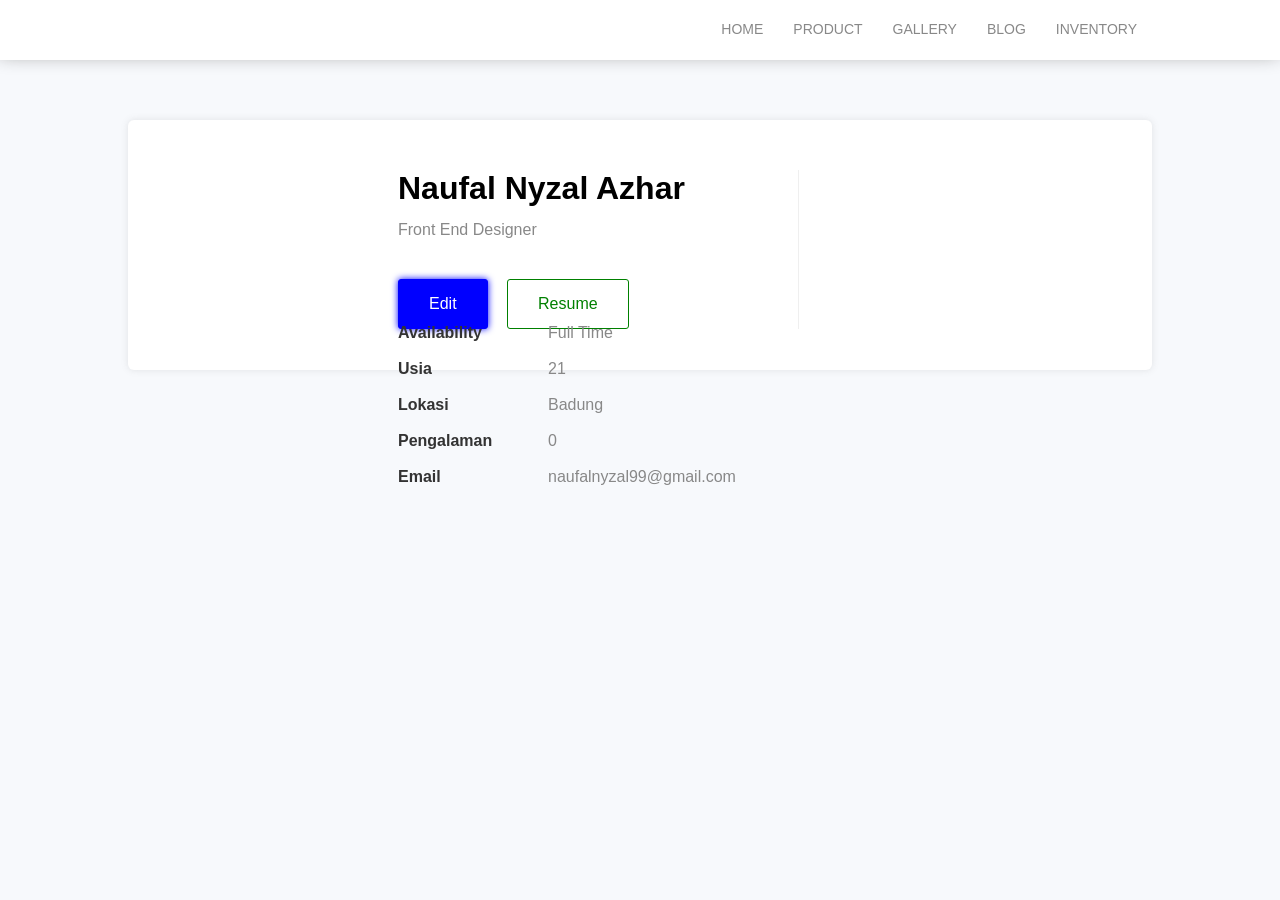
<file: sesi 7/tm6projects/index.html>
<!DOCTYPE html>
<html>
    <head>
        <title>Profil Saya</title>
        <meta name="viewport" content="width=device-width, initial-scale=1.0">
        <link rel="stylesheet" href="asset/css/styleVALUEJS.css">
    </head>
      <!-- 1Untuk mengisi perubahan pada form, maka akan bisa diterapkan pada form. 
           Mengubah Button Contact menjadi Button Edit
           hal 1 : memberikan identitas pada setiap Komponen pada script HTML Kita
           jadi setiap komponen kita berikan nama/id supaya lebih mudah untuk mengubah nanti. 
       -->
    <body>
        <nav>
            <div class="menu-mobile">
                 <!-- 2tambahkan -->
                <a href="#" onclick="showMenu()">menu</a>
            </div>
            <ul id="menu">
                <li><a href="/">HOME</a></li>
                <li><a href="#">PRODUCT</a></li>
                <li><a href="#">GALLERY</a></li>
                <li><a href="#">BLOG</a></li>
                <li><a href="#">INVENTORY</a></li>
            </ul>
        </nav>

        <section id="box-profile">
            <div class="img-profile">
                <div class="photo" style="background-image: url(file:///Users/swijaya/Downloads/WFDB2/portfoliotm6/asset/image/download.jpeg)">
                </div>
            </div>
            <div class="description">
                <!-- 2Pada bagian Nama tambahkan atribut ID. penting mudah diingat dan dipahami!! 
                kemudian pada roles kasih nama prole, lalu 
                pada button contact ubah nama menjadi EDIT lalu value pada ahref tambahkan inputform, 
                save - debug 
                pada saat klik edit akan mengarah ke form input.

                next

                kita kasih atribut onclick=editForm pada button edit 

                -->
                <h1 id="pName">Naufal Nyzal Azhar</h1>
                <p id="pRole">Front End Designer</p>
                <a href="#input-form" class="button bg-blue" onclick="editForm()">Edit</a>
                <a href="#" class="button border-green">Resume</a>
            </div>
            <!-- 3Pada komponent class information tambahkan juga 
                 A. id="pAvailable" pada text-gray
                 B. id="pAvailable" pada text-gray
                 C. id="pAvailable" pada text-gray
                 D. id="pAvailable" pada text-gray

                 Pada section Inputform kita tambahka juga masing2 input id 
                 A. input id=inpname
                 A. input id=inprole
                 A. input id=inpavailability
                 A. input id=inpage
                 A. input id=inplocation
                 A. input id=inpyears
                 A. input id=inpemail

                 pada tombol submit tambahkan onclik dengan function simpanform

                 save.

                -->
            <div class="information">
                <div class="data">
                    <p class="field">Availability</p>
                    <p id="pAvailable" class="text-gray">Full Time</p>
                </div>
                <div class="data">
                    <p class="field">Usia</p>
                    <p id="pAge" class="text-gray">21</p>
                </div>
                <div class="data">
                    <p class="field">Lokasi</p>
                    <p id="pLocation" class="text-gray">Badung</p>
                </div>
                <div class="data">
                    <p class="field">Pengalaman</p>
                    <p id="pExperience" class="text-gray">0</p>
                </div>
                <div class="data">
                    <p class="field">Email</p>
                    <p id="pEmail" class="text-gray">naufalnyzal99@gmail.com</p>
                </div>
            </div>
        </section>

        <section id="input-form">
            <form method="#" action="#">
                <div class="form">
                    <label>Nama</label>
                    <input id="inpName" type="text" name="nama" placeholder="masukkan nama anda">
                </div>   
                <div class="form">
                    <label>Role</label>
                    <input id="inpRole" type="text" name="role">
                </div>  
                <div class="form">
                    <label>Availability</label>
                    <input id="inpAvailability" type="text" name="Availability">
                </div>  
                <div class="form">
                    <label>Usia</label>
                    <input id="inpUsia" type="number" name="usia">
                </div>  
                <div class="form">
                    <label>Lokasi</label>
                    <input id="inpLokasi" type="text" name="lokasi">
                </div>  
                <div class="form">
                    <label>Years Experience</label>
                    <input id="inpYears" type="number" name="experience">
                </div>  
                <div class="form">
                    <label>Email</label>
                    <input id="inpEmail" type="email" name="email">
                </div>            
                <div class="form">
                    <input onclick="simpanForm()" type="submit" name="submit" value="SUBMIT" class="bg-green">
                </div>
            </form>            
        </section>

         <!-- 4Pertama kita buat sebuah variabel formenu mengarah ke id inputform.
            kemudian formenu kita panggil , kita ubah dan style dan display menjadi none.
            lalu save - debug
            "Halaman Form Hilang" 138-139

            5Fungsiberikutnya seperti editform line144-157 dan simpanform line148-150
            EditForm
            buat logika pada code menggunakan if dg kondisi awal
            formMenu style displaynya none maka akan diubah jadi block, selain itu pada else
            maka tampilannya tetap none.
            simpan - debug

            6Selanjutnya pada line 164 - 172menampilkan nama masuk dalam form nama dsterusnya. 
            caranya buat sebuah variable name kita ambil value dengan id yang sudah didefinisikan tadi cth pName, kemudian ambil innerhtml nya lalu
            pada bagian input nama pada form dg nama id InpName. document.getelementby id
            lalu ubah value menjadi name yang berasal dari variable yang sudah dibuat diatas. 
            save - debug

            QUIZ = lakukan untuk file selanjutnya. 
            save-debug.
        -->


        <script>
            var formMenu = document.getElementById("input-form");
            formMenu.style.display="none";
            
            function editForm(){
                if(formMenu.style.display === "none"){
                    formMenu.style.display = "block";
                }else{
                    formMenu.style.display = "none";
                }

                var name = document.getElementById("pName").innerHTML;
                var role = document.getElementById("pRole").innerHTML;
                var available = document.getElementById("pAvailable").innerHTML;
                var usia = document.getElementById("pAge").innerHTML;
                var lokasi = document.getElementById("pLocation").innerHTML;
                var experience= document.getElementById("pExperience").innerHTML;
                var email = document.getElementById("pEmail").innerHTML;

                document.getElementById("inpName").value=name;
                document.getElementById("inpRole").value=role;
                document.getElementById("inpAvailability").value=available;
                document.getElementById("inpUsia").value=usia;
                document.getElementById("inpLokasi").value=lokasi;
                document.getElementById("inpYears").value=experience;
                document.getElementById("inpEmail").value=email;

            }
            
            function simpanForm(){

            }

            function showMenu()
            {
                var menu = document.getElementById("menu");
                var box = document.getElementById("box-profile");

                if(menu.style.display === "block"){
                    menu.style.display = "none";
                    box.style.paddingTop = "0px";
                }else{
                    menu.style.display = "block";
                    box.style.paddingTop = "125px";
                }
            }
        </script>







    </body>
</html>
</file>
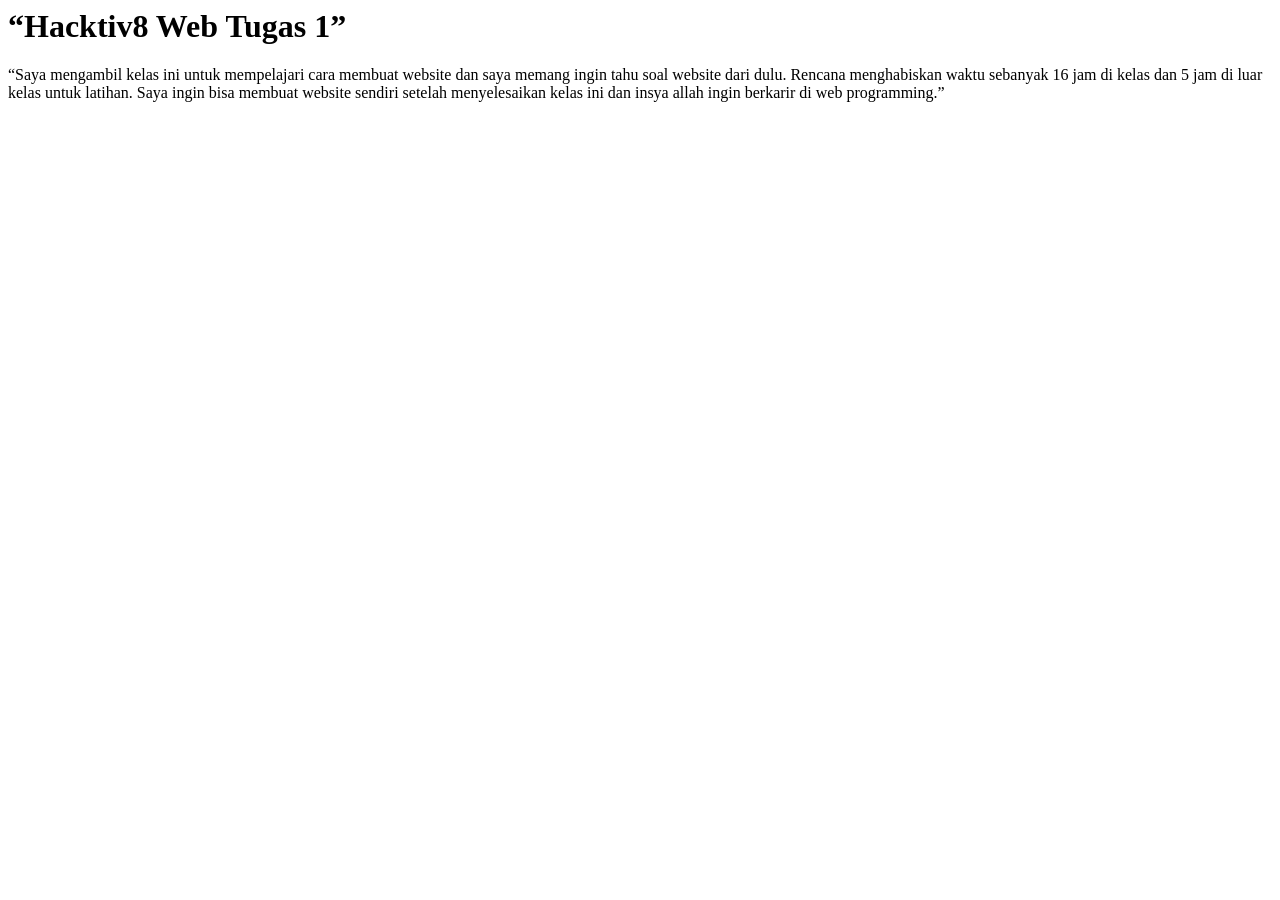
<file: sesi 1/tugas1.html>
<html></html>
<head></head>
<title> Naufal Nyzal Azhar </title>
<body></body> 
<h1> “Hacktiv8 Web Tugas 1” </h1>
<p>“Saya mengambil kelas ini untuk mempelajari cara membuat website dan saya memang ingin tahu soal website dari dulu.
    Rencana menghabiskan waktu sebanyak 16 jam di kelas dan 5 jam di
    luar kelas untuk latihan. Saya ingin bisa membuat website sendiri
    setelah menyelesaikan kelas ini dan insya allah ingin berkarir di web programming.”</p>
</file>
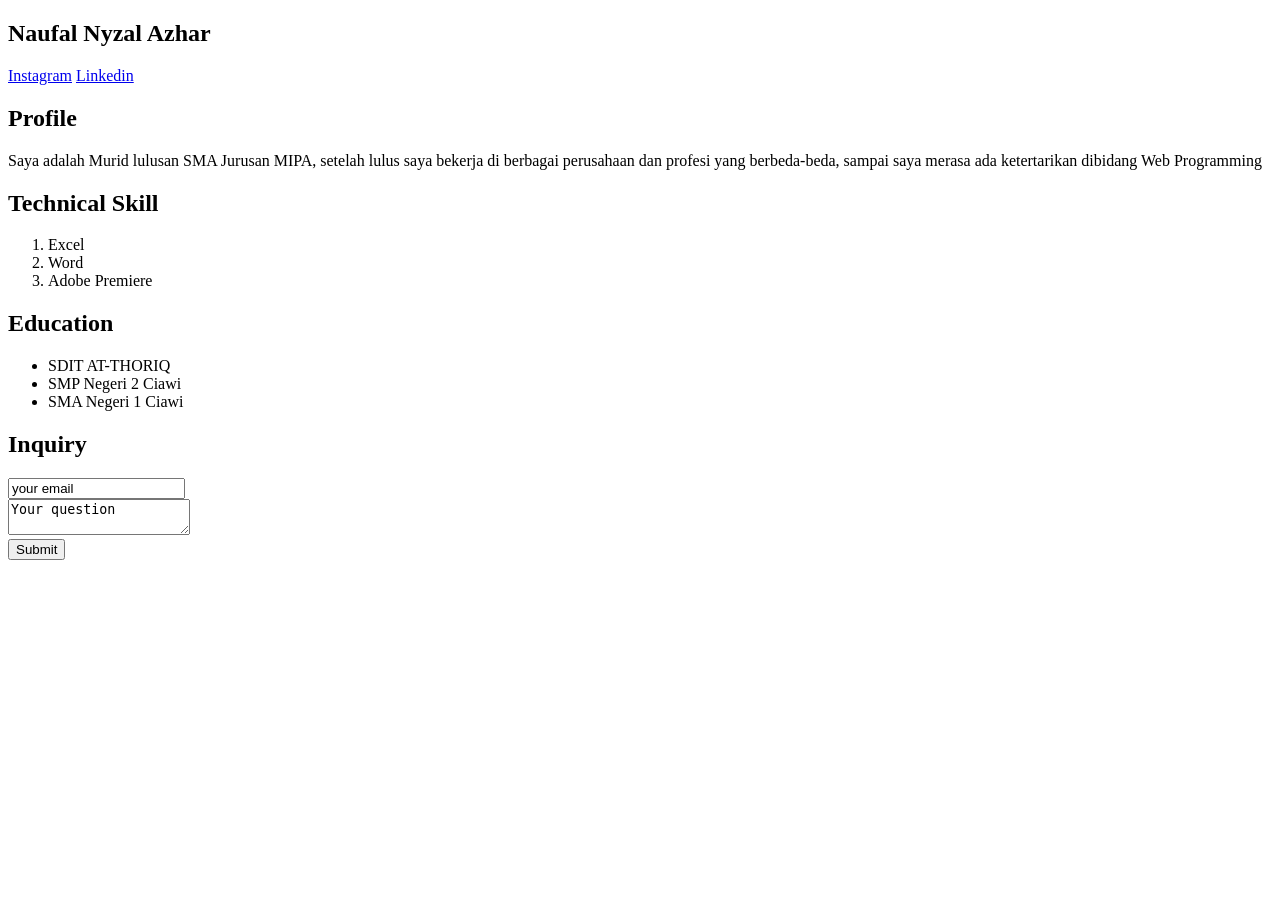
<file: sesi 2/tugas2.html>
<!DOCTYPE html>
<html lang="en">
<head>
  <meta charset="UTF-8">
  <meta http-equiv="X-UA-Compatible" content="IE=edge">
  <meta name="viewport" content="width=device-width, initial-scale=1.0">
  <title>
     Naufal Nyzal Azhar
  </title>
</head>
<body>
  <div id="name">
    <h2>Naufal Nyzal Azhar</h2>
  </div>

  <div id="social-media">
    <a href=,https://www.instagram.com/naufalnyzal`>Instagram</a>
    <a href=,https://www.linkedin.com/in/naufal-nyzal-azhar-b1718b261/`>Linkedin</a>
    
  </div>

  <div id="profile">
    <h2>Profile</h2>
    Saya adalah Murid lulusan SMA Jurusan MIPA, setelah lulus saya bekerja di berbagai perusahaan dan profesi yang berbeda-beda, sampai saya merasa ada ketertarikan dibidang Web Programming 
  </div>

  <div id="technical-skill">
    <h2>Technical Skill</h2>
    <ol>
      <li>Excel</li>
      <li>Word</li>
      <li>Adobe Premiere</li>
    </ol>
    
  </div>

  <div id="education">
    <h2>Education</h2>
    <ul>
    <li>SDIT AT-THORIQ</li>
    <li>SMP Negeri 2 Ciawi</li>
    <li>SMA Negeri 1 Ciawi</li>
    </ul>
  </div>

  <div id="contact-me">
    <h2>Inquiry</h2>
    <input type="text name="nama" value="your email"><br>
    <textarea name ="your question" value="your question" input type="text name="nama" value="your question">Your question</textarea>
  </div>
<input type="submit" value="Submit">
</body>
</html>
</file>
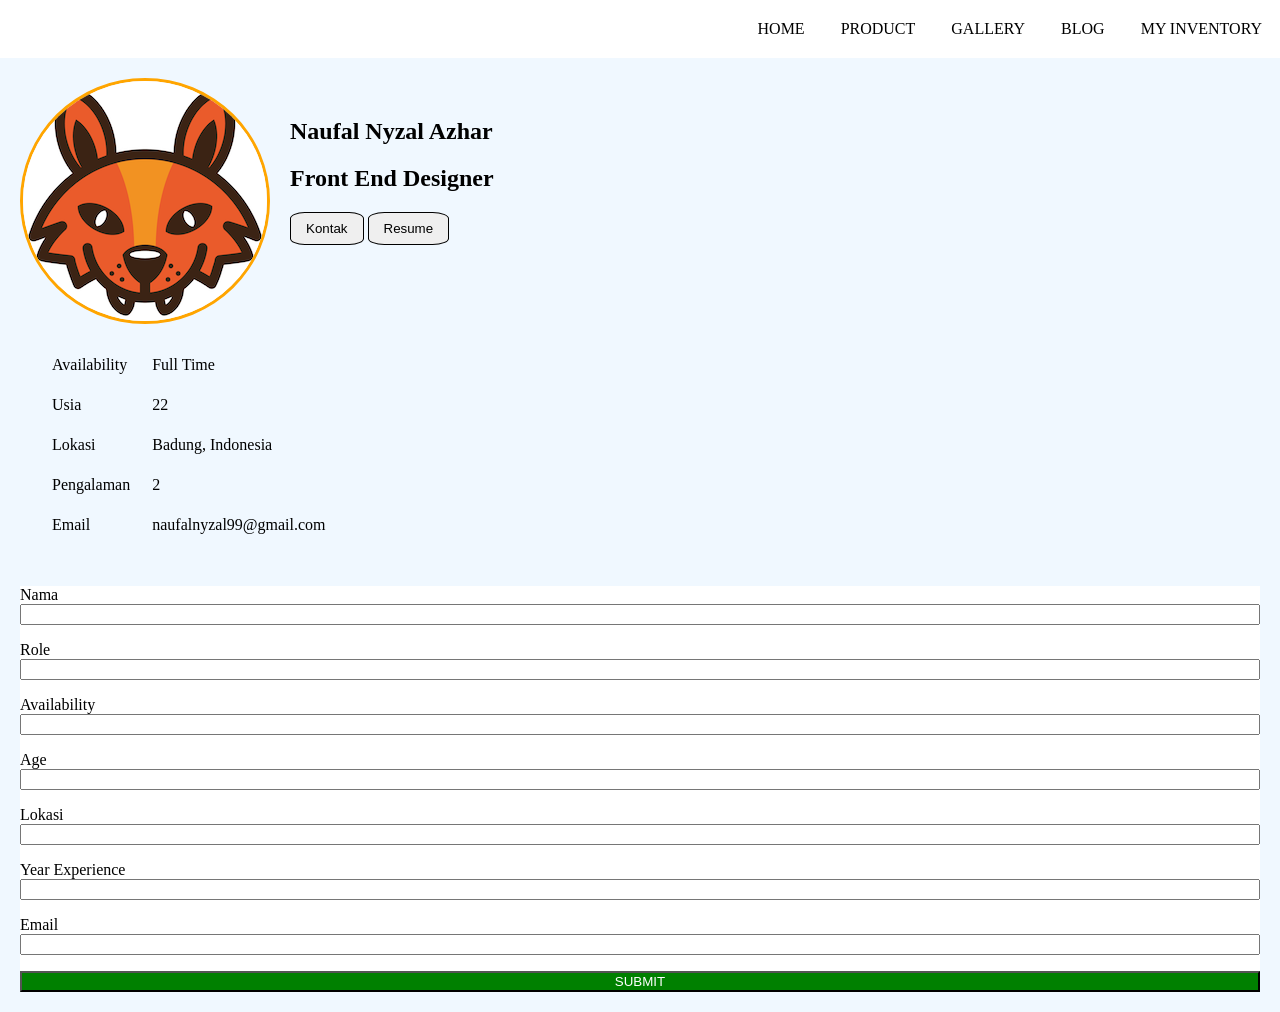
<file: sesi 3/tugas3.html>
<html>
    <head>
        <title>Portfolio</title>
        <link rel="stylesheet" href="tugas3.css">
    </head>

    <body>
        <nav>
            <ul>
                <li><a href="#">home</a></li>
                <li><a href="#">product</a></li>
                <li><a href="#">gallery</a></li>
                <li><a href="#">blog</a></li>
                <li><a href="#">my inventory</a></li>
            </ul>
        </nav>

        <section>
            <div id="profile">
                <div class="profile-photo">
                    <img src="hacktiv8.png" alt="foto profil">
                </div>
                <div class="profile-text">
                    <h1>Naufal Nyzal Azhar</h1>
                    <h2>Front End Designer</h2>
                    <div class="action">
                        <button>Kontak</button>
                        <button>Resume</button>
                    </div>
                </div>
            </div>

            <div id="detail">
                <table>
                    <tr>
                        <td>Availability</td>
                        <td>Full Time</td>
                    </tr>
                    <tr>
                        <td>Usia</td>
                        <td>22</td>
                    </tr>
                    <tr>
                        <td>Lokasi</td>
                        <td>Badung, Indonesia</td>
                    </tr>
                    <tr>
                        <td>Pengalaman</td>
                        <td>2</td>
                    </tr>
                    <tr>
                        <td>Email</td>
                        <td>naufalnyzal99@gmail.com</td>
                    </tr>
                </table>
            </div>
        </section>

        <section>
            <form action="return false;">
                <div>
                    <label for="nama">Nama</label>
                    <br>
                    <input type="text">
                </div>
                <div>
                    <label for="role">Role</label>
                    <br>
                    <input type="text">
                </div>
                <div>
                    <label for="availability">Availability</label>
                    <br>
                    <input type="text">
                </div>
                <div>
                    <label for="age">Age</label>
                    <br>
                    <input type="number">
                </div>
                <div>
                    <label for="lokasi">Lokasi</label>
                    <br>
                    <input type="text">
                </div>
                <div>
                    <label for="experience">Year Experience</label>
                    <br>
                    <input type="number">
                </div>
                <div>
                    <label for="email">Email</label>
                    <br>
                    <input type="email">
                </div>

                <input type="submit" value="SUBMIT">
            </form>
        </section>

    </body>
</html>
</file>
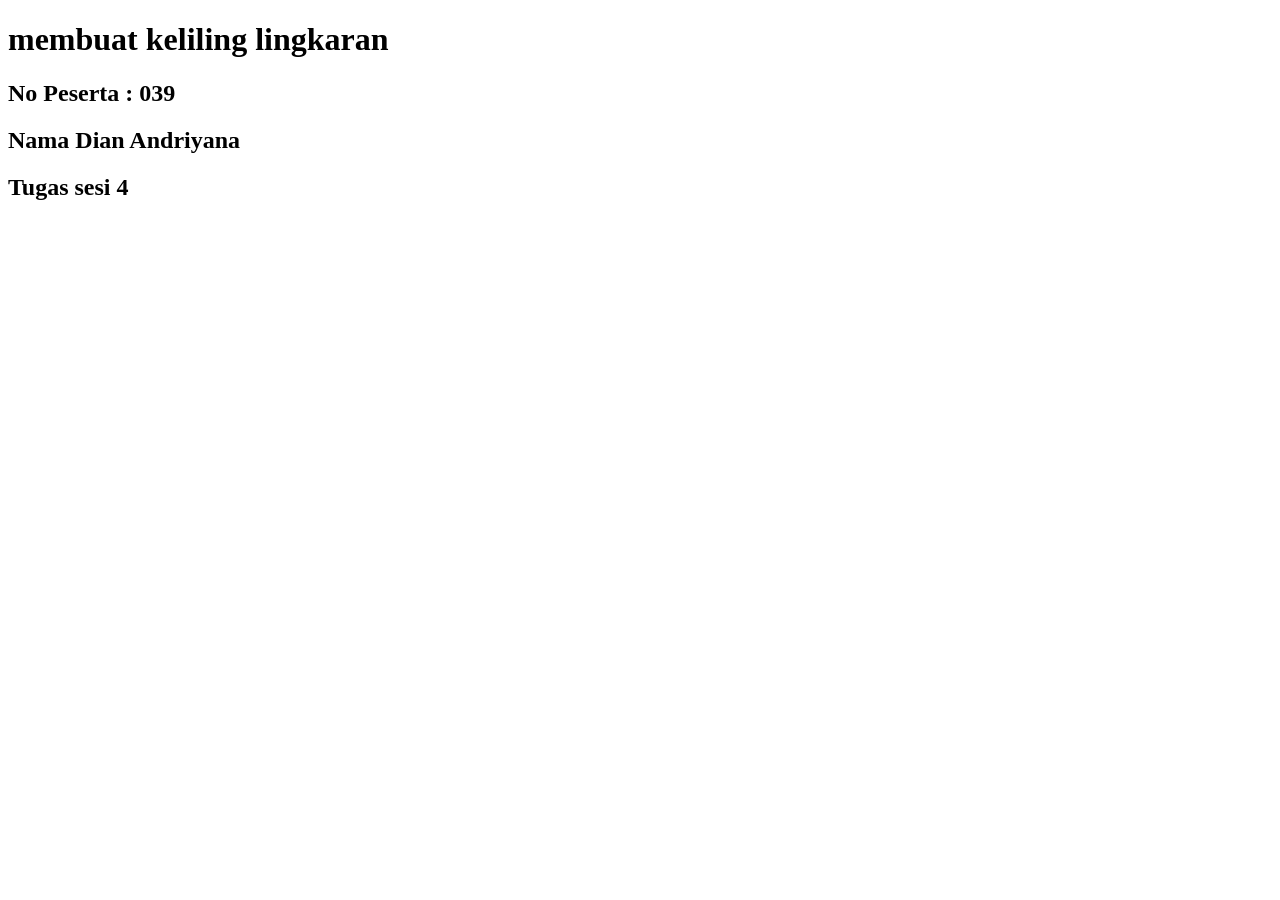
<file: sesi 4/keliling.html>
<!DOCTYPE html>
<html lang="en">
  <head>
    <meta charset="UTF-8" />
    <meta http-equiv="X-UA-Compatible" content="IE=edge" />
    <meta name="viewport" content="width=device-width, initial-scale=1.0" />
    <title>Document</title>
  </head>
  <body>
    <h1>membuat keliling lingkaran</h1>
    <h2>No Peserta : 039</h2>
    <h2>Nama Dian Andriyana</h2>
    <h2>Tugas sesi 4</h2>
    <script>
      // menentukan variabel
      var a, b, c;
      // menginputkan nilai
      a = 3.14;
      b = prompt("masukan nilai jari-jari");
      // menghitung rumus keliling lingkaran
      c = 2 * a * Number(b);
      // menampilkan hasil
      alert("hasilnya adalah " + c);
      console.log("hasilnya adalah" + c);
    </script>
  </body>
</html>
</file>
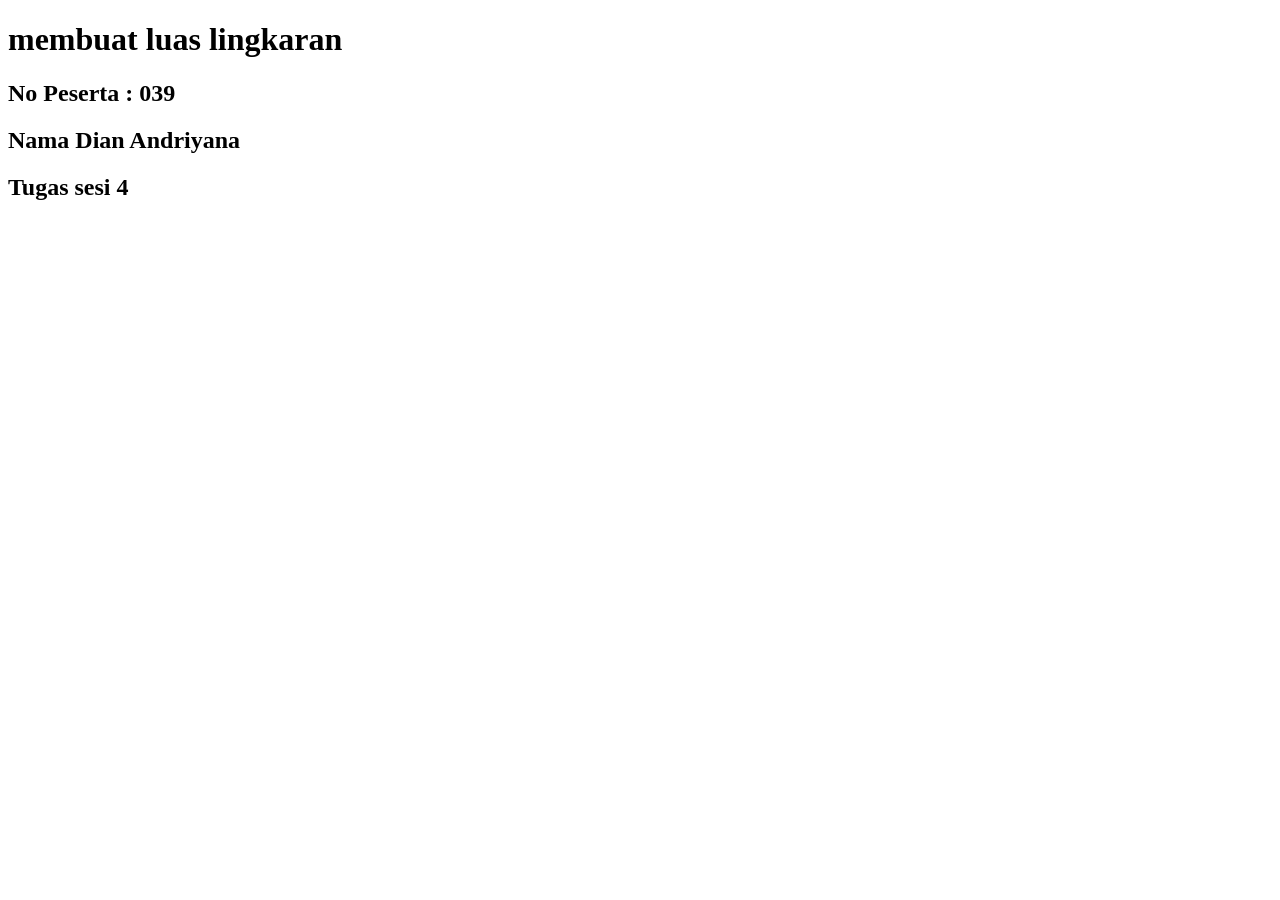
<file: sesi 4/luas.html>
<!DOCTYPE html>
<html lang="en">
  <head>
    <meta charset="UTF-8" />
    <meta http-equiv="X-UA-Compatible" content="IE=edge" />
    <meta name="viewport" content="width=device-width, initial-scale=1.0" />
    <title>Document</title>
  </head>
  <body>
    <h1>membuat luas lingkaran</h1>
    <h2>No Peserta : 039</h2>
    <h2>Nama Dian Andriyana</h2>
    <h2>Tugas sesi 4</h2>
    <script>
      // menentukan variabel
      var a, b, c;
      // menginputkan nilai
      a = 3.14;
      b = prompt("masukan nilai jari-jari");
      // menghitung rumus keliling lingkaran
      c = a * Number(b) * Number(b);
      // menampilkan hasil
      alert("hasilnya adalah " + c);
      console.log("hasilnya adalah" + c);
    </script>
  </body>
</html>
</file>
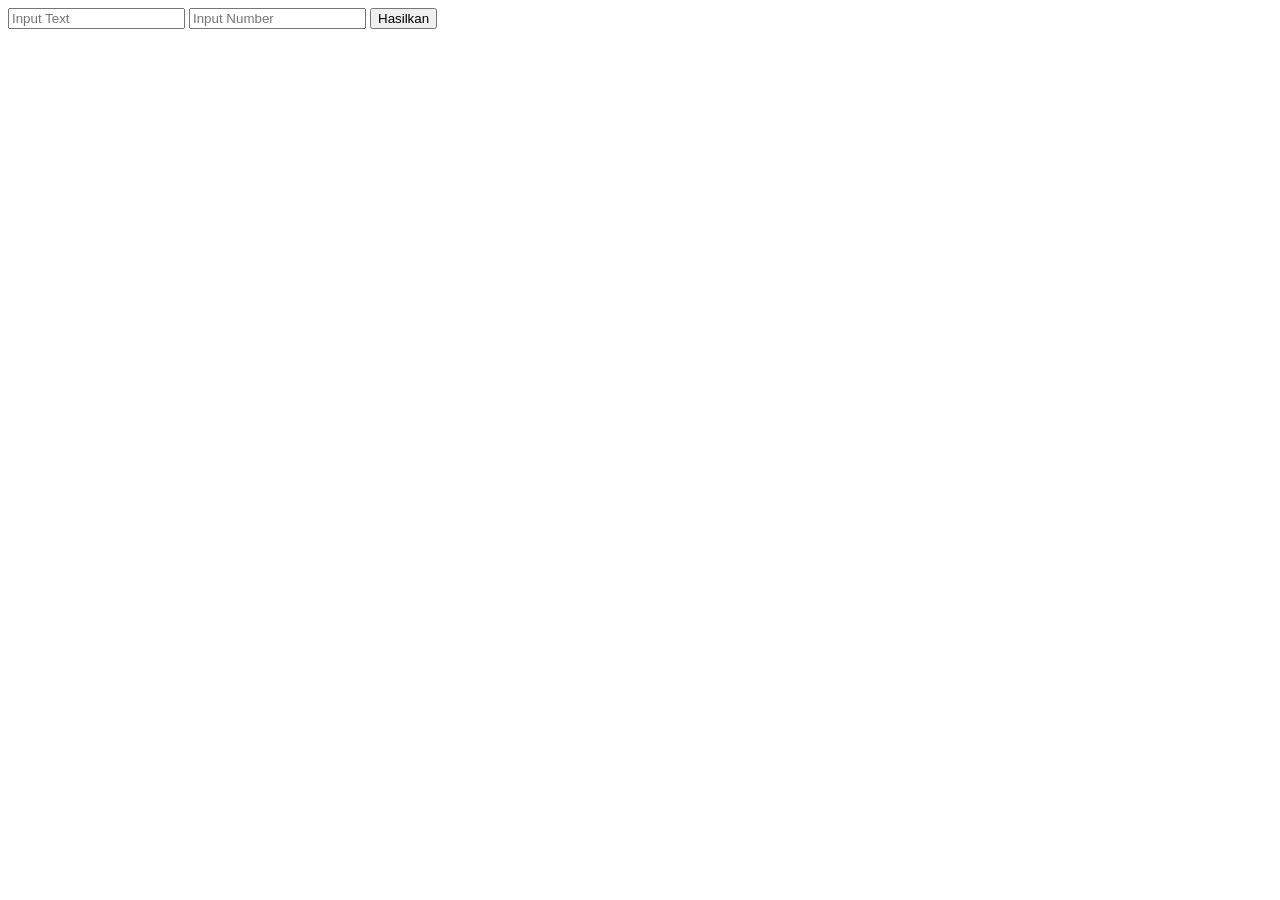
<file: sesi 5/tugas 5.html>
<!DOCTYPE html>
<html>
<head>
  <title>Button Function</title>
  <script>
    function Hasilkan() {
      var inputText = document.getElementById("inputText").value;
      var inputNumber = document.getElementById("inputNumber").value;
      var olElement = document.getElementById("outputList");

      // Clear previous list items
      olElement.innerHTML = "";

      for (var i = 1; i <= inputNumber; i++) {
        var liElement = document.createElement("li");
        liElement.innerHTML = inputText + " - " + i;
        olElement.appendChild(liElement);
      }
    }
  </script>
</head>
<body>
  <input type="text" id="inputText" placeholder="Input Text">
  <input type="number" id="inputNumber" placeholder="Input Number">
  <button onclick="Hasilkan()">Hasilkan</button>
  <ol id="outputList"></ol>
</body>
</html>
</file>
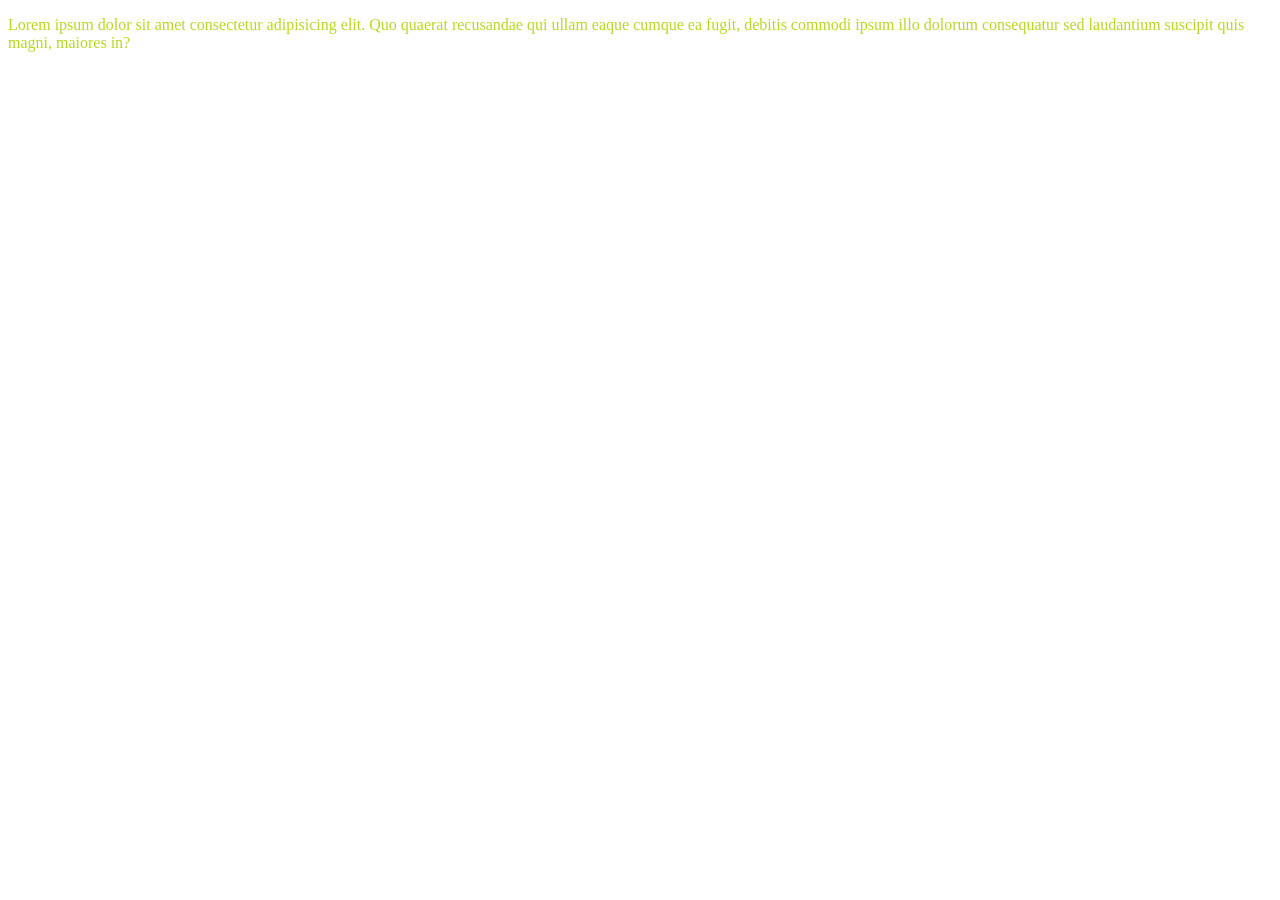
<file: sesi 6/templatetm6.html>
<!DOCTYPE html>
<html lang="en">
  <head>
    <meta charset="UTF-8" />
    <meta name="viewport" content="width=device-width, initial-scale=1.0" />
    <meta http-equiv="X-UA-Compatible" content="ie=edge" />
    <title>Tugas Mandiri 6</title>
  </head>

  <body>
    <p id="paragraf">
      Lorem ipsum dolor sit amet consectetur adipisicing elit. Quo quaerat
      recusandae qui ullam eaque cumque ea fugit, debitis commodi ipsum illo
      dolorum consequatur sed laudantium suscipit quis magni, maiores in?
    </p>
    <script src="script.js"></script>
</br>
  </body>
</html>
</file>
<file: sesi 7/tm6projects/asset/css/styleVALUEJS.css>
*, body{
    margin: 0;
    padding: 0;
}


body{
    background-color: #f7f9fc;
}

/* buat css button */
.menu-mobile{
    position: relative;
    float: right;
    display: none;
}

.menu-mobile a{
    color : #888;
    font-size: 14px;
    text-transform: uppercase;
    text-decoration: none;
    padding: 5px 10px 5px 10px;
    border: 1px solid #888; 
}

/* color */
.bg-blue{
    background-color: blue;
    color: #ffffff;
    box-shadow: 0 0 7px 0px blue;
    border: 1px solid blue;
}

.bg-green{
    background-color: green;
    color: white;
    box-shadow: 0 0 7px 0px green;
    border: 1px solid green;
}

.border-green{
    color: green;
    border: 1px solid green;
}

/* component */
.text-black{
    color: black;
}

.text-gray{
    color: #888888;
}

.button{
    position: relative;
    padding: 15px 30px 15px 30px;
    text-decoration: none;
    display: inline-block;
    margin-right: 15px;
    border-radius: 3px;
}


/* navbar */

nav{
    position: relative;
    width: 100%;
    height: 60px;
    background-color: #ffffff;
    box-shadow: -1px -7px 20px 0px #888888;
}

nav ul{
    position: relative;
    top: 20px;
    margin: 0;
    float: right;
    right: 10%;
}

nav ul li{
    float: left;
    display: block;
    margin: 0px 15px 0px 15px;
}

nav ul li a{
    text-decoration: none;
    color: #888888;
    font-family: sans-serif;
    font-size: 14px;
}

nav ul li a:hover{
    color: orange;
}

/* section profile */

section#box-profile{
    position: relative;
    width: 80%;
    min-height: 250px;
    margin-left: 10%;
    margin-right: 10%;
    margin-top: 60px;
    border-radius: 6px;
    background-color: #ffffff;
    box-shadow: 0 0 7px 0px rgba(136, 136, 136, 0.2);
}

#box-profile .img-profile{
    position: relative;
    display: inline-block;
    width: 200px;
    height: 200px;
    border-radius: 300px;
    float: left;
    top: 25px;
    margin-left: 40px;
}

.img-profile .photo{
    height: 100%;
    background-size: 100%;
    background-repeat: no-repeat;
    background-position: 0px -20px;
    border-radius: 300px;
}

.description{
    position: relative;
    width: 400px;
    display: inline-block;
    float: left;
    top: 50px;
    margin-left: 30px;
    font-family: 'Helvetica', sans-serif;
    border-right: 1px solid #efefef;
}

.description h1{
    font-size: 32px;
    margin-bottom: 14px;
}

.description p{
    color: #888888;
}

.description .button{
    margin-top: 40px;
}

.information{
    position: relative;
    display: inline-block;
    float: left;
    font-family: 'Helvetica', sans-serif;
    top: 45px;
    margin-left: 30px;
}

.information .data{
    display: block;
    width: 100%;
    height: 36px;
}

.information p.field{
    font-weight: 600;
    width: 150px;
    color: #333;
}

.information .data p{
    float: left;
}


/* section form */

section#input-form{
    position: relative;
    max-width: 80%;
    margin-left: 10%;
    margin-right: 10%;
    margin-top: 60px;
    border-radius: 6px;
    background-color: white;
    box-shadow: 0 0 7px 0 rgba(136, 146, 146, 0.2);
    padding: 30px;
}


/* CTO */
#input-form .form{
    width: 100%;
    display: grid;
    margin-top: 15px;
    margin-bottom: 15px;
}

label{
    font-family: 'Helvetica', sans-serif;
    font-size: 16px;
    color: black;
    font-weight: 600;
}

input{
    font-family: 'Helvetica', 'sans-serif';
    padding: 10px 20px 10px 20px;
    outline: none;
    border-radius: 3px;
    border: 1px solid #888888;
    margin-top: 5px;
    margin-bottom: 5px;
    font-size: 14px;
}

@media(min-width:321px) and (max-width: 400px){
    section#box-profile{
        width: 90%;
        height: 630px;
        margin-left: 5%;
        margin-right: 5%;
        margin-top: 30px;
    }
    .menu-mobile{
        top: 20px;
        right: 10%;
        display: inline-block;
    }
    nav ul{
        display: none;
        right: 0;
        width: 100%;
        text-align: center;
        top: 43px;
        z-index: 99;
        background: #fff;
    }
    nav ul li{
        float: unset;
        margin: 0;
        padding-top: 10px;
        padding-bottom: 10px;
    }
    .description{
        padding-left: 0px;
        width: 100%;
        text-align: center;
        margin-left: 0;
        border: none;
    }
    .description .button{
        margin-right: 10px;
        margin-left: 10px;
    }
    .img-profile .photo{
        left: 35px;
        position: relative;
    }
    .information{
        top: 75px;
        margin-left: 25px;
        font-size: 14px;
    }
</file>
<file: sesi 3/tugas3.css>
html {
  background-color: aliceblue;
}

body {
  margin: 0;
}

nav {
  background-color: white;
}

nav ul {
  display: flex;
  justify-content: flex-end;
}

nav ul li {
  list-style: none;
  margin: 20px 12px;
}

nav ul li a {
  text-decoration: none;
  color: #000000;
  text-transform: uppercase;
  padding: 6px;
}

nav ul li a:hover {
  background-color: aliceblue;
}

section {
  margin: 20px;
}

form {
  background-color: white;
}

form input {
  width: 100%;
  margin-bottom: 16px;
}

form input[type="submit"] {
  margin: 0;
  background-color: green;
  color: white;
  text-transform: uppercase;
  text-align: center;
}

/* tambahkan CSS untuk section profile disini */
#profile {
  display: flex;
}
#profile .profile-photo img {
  border-radius: 50%;
  border: 3px solid orange;
  width: 244px;
  height: 240px;
}
#profile .profile-text {
  padding: 20px;
}
#profile .profile-text .action button {
  padding: 8px 15px;
  border-radius: 20%;
  border: 1px solid;
}
#profile .profile-text .action button:hover {
  background-color: blue;
  color: white;
}
#detail {
  padding: 20px;
}
#detail table tr td {
  padding: 10px;
}
</file>
